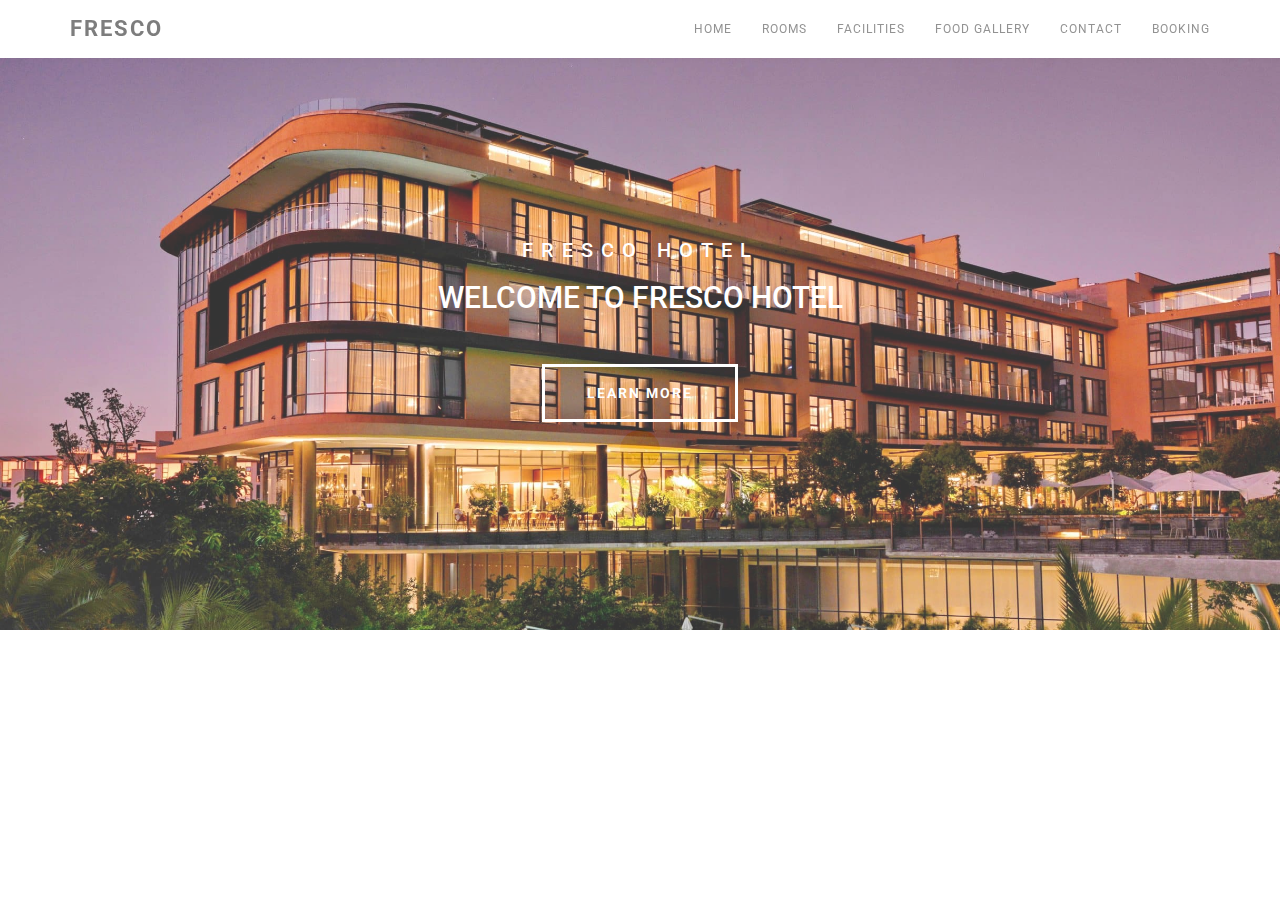
<file: index.html>
<!DOCTYPE html>
<html lang="en">
<head>
	<meta charset="utf-8">
	<title>FRESCO HOME</title>

	<meta http-equiv="X-UA-Compatible" content="IE=Edge">
	<meta name="viewport" content="width=device-width, initial-scale=1">
	<meta name="keywords" content="">
	<meta name="description" content="">
<!--

Template 2076 Zentro

http://www.tooplate.com/view/2076-zentro

-->
	<link rel="stylesheet" href="css/bootstrap.min.css">
	<link rel="stylesheet" href="css/animate.min.css">
	<link rel="stylesheet" href="css/font-awesome.min.css">
	<link rel="stylesheet" href="css/nivo-lightbox.css">
	<link rel="stylesheet" href="css/nivo_themes/default/default.css">
	<link rel="stylesheet" href="css/style.css">
	<link href='https://fonts.googleapis.com/css?family=Roboto:400,500' rel='stylesheet' type='text/css'>
</head>
<body>

<!-- preloader section -->
<section class="preloader">
	<div class="sk-spinner sk-spinner-pulse"></div>
</section>

<!-- navigation section -->
<section class="navbar navbar-default navbar-fixed-top" role="navigation">
	<div class="container">
		<div class="navbar-header">
			<button class="navbar-toggle" data-toggle="collapse" data-target=".navbar-collapse">
				<span class="icon icon-bar"></span>
				<span class="icon icon-bar"></span>
				<span class="icon icon-bar"></span>
			</button>
			<a href="#" class="navbar-brand">FRESCO</a>
		</div>
		<div class="collapse navbar-collapse">
			<ul class="nav navbar-nav navbar-right">
				<li><a href="index.html" class="smoothScroll">HOME</a></li>
				<li><a href="rooms.html" class="smoothScroll">ROOMS</a></li>
				<li><a href="facilities.html" class="smoothScroll">FACILITIES</a></li>
				<li><a href="food gallery.html" class="smoothScroll">FOOD GALLERY</a></li>
		
				<li><a href="contact.html" class="smoothScroll">CONTACT</a></li>
				<li><a href="booking.php" class="smoothScroll">BOOKING</a></li>
			</ul>
		</div>
	</div>
</section>


<!-- home section -->
<section id="home" class="parallax-section">
	<div class="container">
		<div class="row">
			<div class="col-md-12 col-sm-12">
				<h1>FRESCO HOTEL</h1>
				<h2>WELCOME TO FRESCO HOTEL</h2>
				<a href="rooms.html" class="smoothScroll btn btn-default">LEARN MORE</a>
			</div>
		</div>
	</div>		
</section>

<!-- JAVASCRIPT JS FILES -->	
<script src="js/jquery.js"></script>
<script src="js/bootstrap.min.js"></script>
<script src="js/jquery.parallax.js"></script>
<script src="js/smoothscroll.js"></script>
<script src="js/nivo-lightbox.min.js"></script>
<script src="js/wow.min.js"></script>
<script src="js/custom.js"></script>

</body>
</html>
</file>
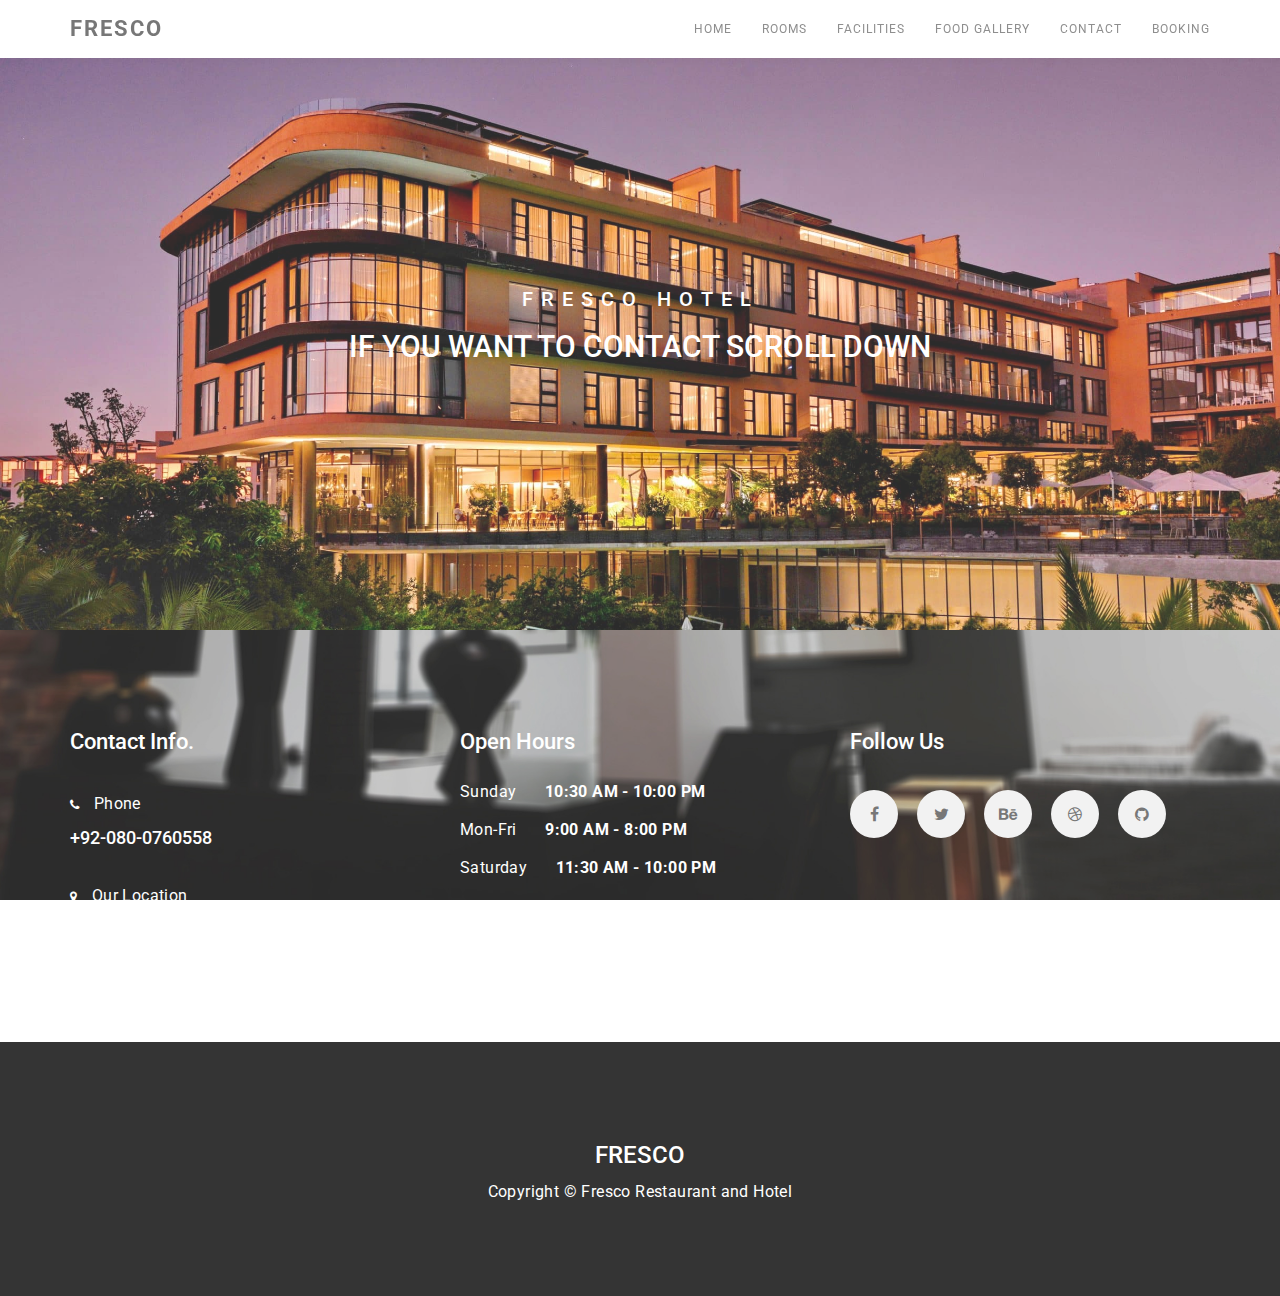
<file: contact.html>
<!DOCTYPE html>
<html lang="en">
<head>
	<meta charset="utf-8">
	<title>CONTACT</title>

	<meta http-equiv="X-UA-Compatible" content="IE=Edge">
	<meta name="viewport" content="width=device-width, initial-scale=1">
	<meta name="keywords" content="">
	<meta name="description" content="">
<!--

Template 2076 Zentro

http://www.tooplate.com/view/2076-zentro

-->
	<link rel="stylesheet" href="css/bootstrap.min.css">
	<link rel="stylesheet" href="css/animate.min.css">
	<link rel="stylesheet" href="css/font-awesome.min.css">
	<link rel="stylesheet" href="css/nivo-lightbox.css">
	<link rel="stylesheet" href="css/nivo_themes/default/default.css">
	<link rel="stylesheet" href="css/style.css">
	<link href='https://fonts.googleapis.com/css?family=Roboto:400,500' rel='stylesheet' type='text/css'>
</head>
<body>

<!-- preloader section -->
<section class="preloader">
	<div class="sk-spinner sk-spinner-pulse"></div>
</section>

<!-- navigation section -->
<section class="navbar navbar-default navbar-fixed-top" role="navigation">
	<div class="container">
		<div class="navbar-header">
			<button class="navbar-toggle" data-toggle="collapse" data-target=".navbar-collapse">
				<span class="icon icon-bar"></span>
				<span class="icon icon-bar"></span>
				<span class="icon icon-bar"></span>
			</button>
			<a href="#" class="navbar-brand">FRESCO</a>
		</div>
		<div class="collapse navbar-collapse">
			<ul class="nav navbar-nav navbar-right">
				<li><a href="index.php" class="smoothScroll">HOME</a></li>
				<li><a href="rooms.html" class="smoothScroll">ROOMS</a></li>
				<li><a href="facilities.html" class="smoothScroll">FACILITIES</a></li>
				<li><a href="food gallery.html" class="smoothScroll">FOOD GALLERY</a></li>
			
				<li><a href="contact.php" class="smoothScroll">CONTACT</a></li>
				<li><a href="booking.php" class="smoothScroll">BOOKING</a></li>
			</ul>
		</div>
	</div>
</section>


<!-- home section -->
<section id="home" class="parallax-section">
	<div class="container">
		<div class="row">
			<div class="col-md-12 col-sm-12">
				<h1>FRESCO HOTEL</h1>
				<h2>IF YOU WANT TO CONTACT SCROLL DOWN</h2>
			</div>
		</div>
	</div>		
</section>

<!-- footer section -->
<footer class="parallax-section">
	<div class="container">
		<div class="row">
			<div class="col-md-4 col-sm-4 wow fadeInUp" data-wow-delay="0.6s">
				<h2 class="heading">Contact Info.</h2>
				<div class="ph">
					<p><i class="fa fa-phone"></i> Phone</p>
					<h4>+92-080-0760558</h4>
				</div>
				<div class="address">
					<p><i class="fa fa-map-marker"></i> Our Location</p>
					<h4>Lahore, Pakistan</h4>
				</div>
			</div>
			<div class="col-md-4 col-sm-4 wow fadeInUp" data-wow-delay="0.6s">
				<h2 class="heading">Open Hours</h2>
					<p>Sunday <span>10:30 AM - 10:00 PM</span></p>
					<p>Mon-Fri <span>9:00 AM - 8:00 PM</span></p>
					<p>Saturday <span>11:30 AM - 10:00 PM</span></p>
			</div>
			<div class="col-md-4 col-sm-4 wow fadeInUp" data-wow-delay="0.6s">
				<h2 class="heading">Follow Us</h2>
				<ul class="social-icon">
					<li><a href="#" class="fa fa-facebook wow bounceIn" data-wow-delay="0.3s"></a></li>
					<li><a href="#" class="fa fa-twitter wow bounceIn" data-wow-delay="0.6s"></a></li>
					<li><a href="#" class="fa fa-behance wow bounceIn" data-wow-delay="0.9s"></a></li>
					<li><a href="#" class="fa fa-dribbble wow bounceIn" data-wow-delay="0.9s"></a></li>
					<li><a href="#" class="fa fa-github wow bounceIn" data-wow-delay="0.9s"></a></li>
				</ul>
			</div>
		</div>
	</div>
</footer>


<!-- copyright section -->
<section id="copyright">
	<div class="container">
		<div class="row">
			<div class="col-md-12 col-sm-12">
				<h3>FRESCO</h3>
				<p>Copyright © Fresco Restaurant and Hotel
                

			</div>
		</div>
	</div>
</section>

<!-- JAVASCRIPT JS FILES -->	
<script src="js/jquery.js"></script>
<script src="js/bootstrap.min.js"></script>
<script src="js/jquery.parallax.js"></script>
<script src="js/smoothscroll.js"></script>
<script src="js/nivo-lightbox.min.js"></script>
<script src="js/wow.min.js"></script>
<script src="js/custom.js"></script>

</body>
</html>
</file>
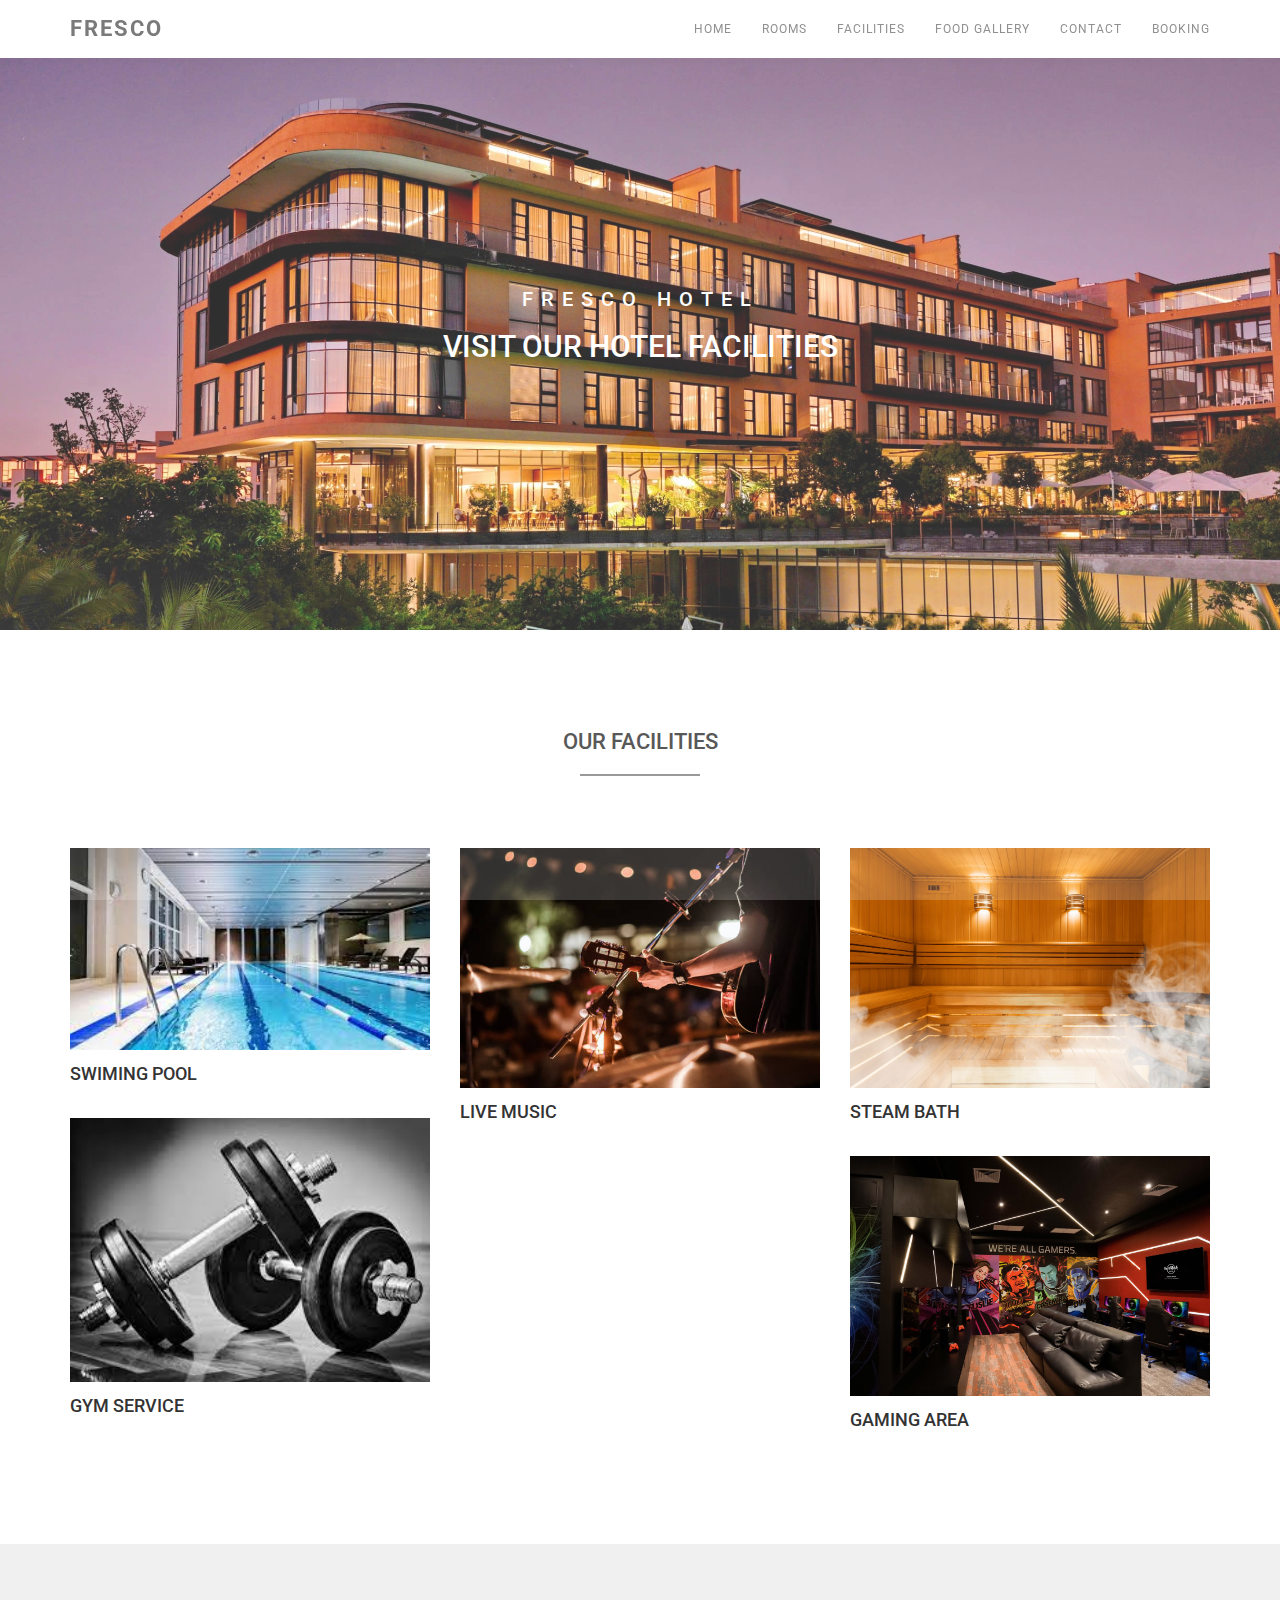
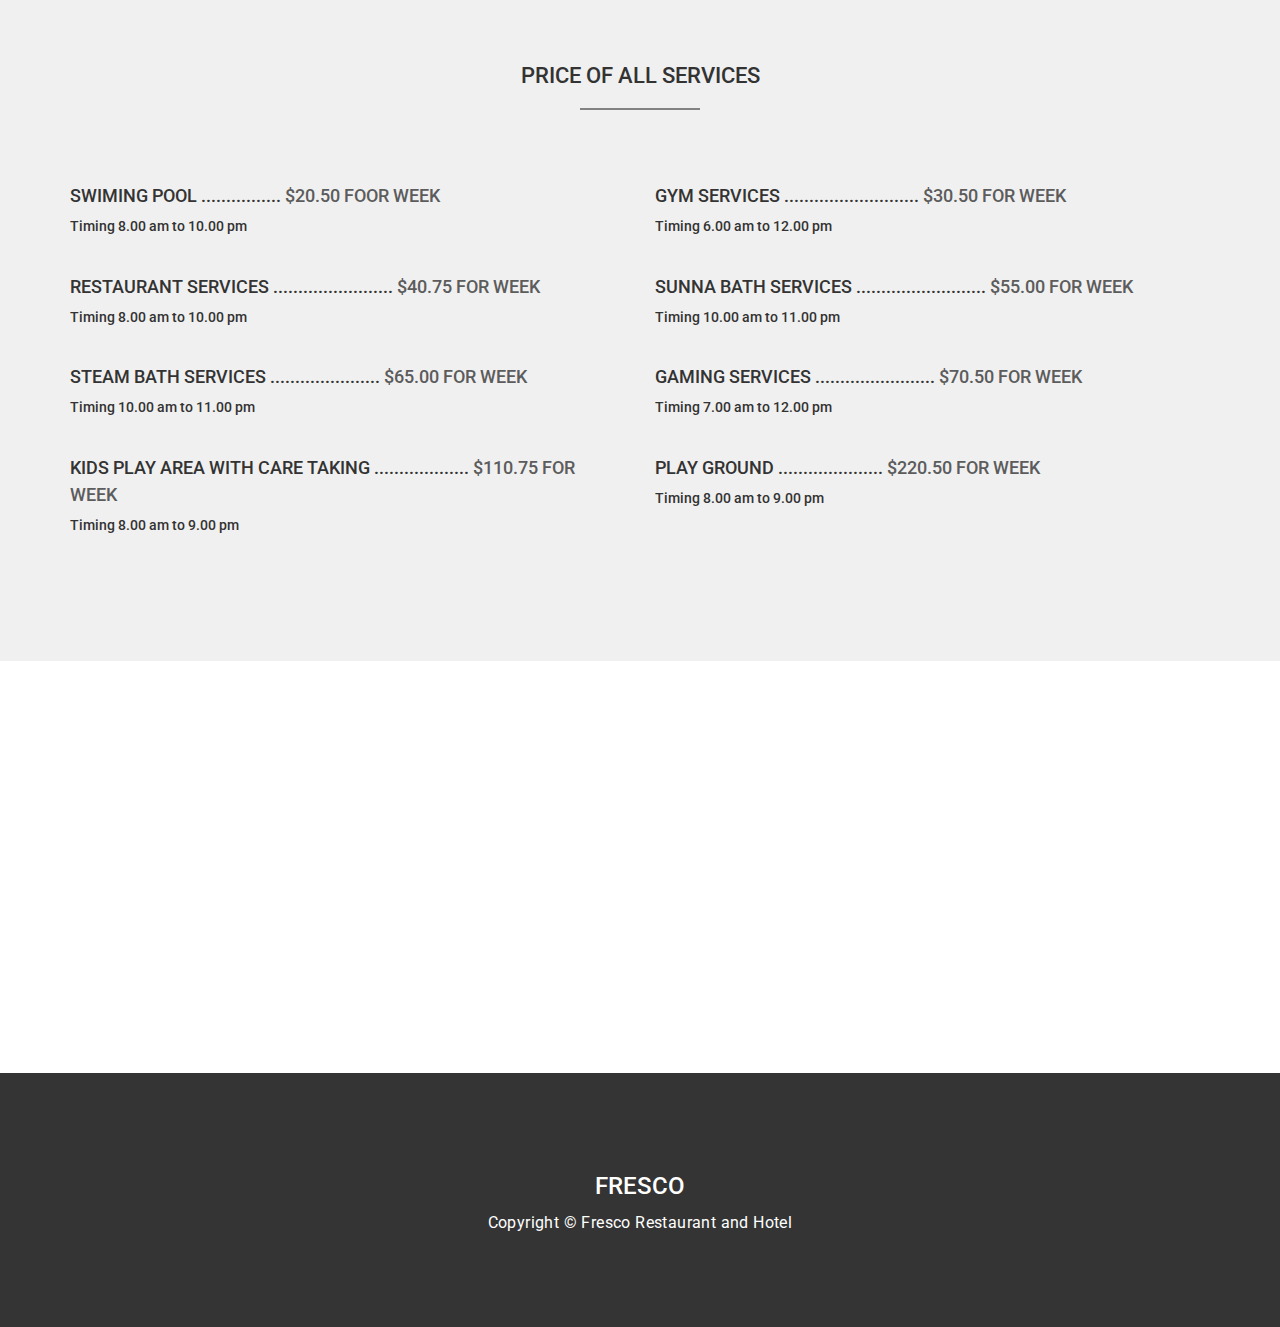
<file: facilities.html>
<!DOCTYPE html>
<html lang="en">
<head>
	<meta charset="utf-8">
	<title>FRESCO FACILITIES</title>

	<meta http-equiv="X-UA-Compatible" content="IE=Edge">
	<meta name="viewport" content="width=device-width, initial-scale=1">
	<meta name="keywords" content="">
	<meta name="description" content="">
<!--

Template 2076 Zentro

http://www.tooplate.com/view/2076-zentro

-->
	<link rel="stylesheet" href="css/bootstrap.min.css">
	<link rel="stylesheet" href="css/animate.min.css">
	<link rel="stylesheet" href="css/font-awesome.min.css">
	<link rel="stylesheet" href="css/nivo-lightbox.css">
	<link rel="stylesheet" href="css/nivo_themes/default/default.css">
	<link rel="stylesheet" href="css/style.css">
	<link href='https://fonts.googleapis.com/css?family=Roboto:400,500' rel='stylesheet' type='text/css'>
</head>
<body>

<!-- preloader section -->
<section class="preloader">
	<div class="sk-spinner sk-spinner-pulse"></div>
</section>

<!-- navigation section -->
<section class="navbar navbar-default navbar-fixed-top" role="navigation">
	<div class="container">
		<div class="navbar-header">
			<button class="navbar-toggle" data-toggle="collapse" data-target=".navbar-collapse">
				<span class="icon icon-bar"></span>
				<span class="icon icon-bar"></span>
				<span class="icon icon-bar"></span>
			</button>
			<a href="#" class="navbar-brand">FRESCO</a>
		</div>
		<div class="collapse navbar-collapse">
			<ul class="nav navbar-nav navbar-right">
				<li><a href="index.html" class="smoothScroll">HOME</a></li>
				<li><a href="rooms.html" class="smoothScroll">ROOMS</a></li>
                <li><a href="facilities.html" class="smoothScroll">FACILITIES</a></li>
				<li><a href="food gallery.html" class="smoothScroll">FOOD GALLERY</a></li>
				
				<li><a href="contact.html" class="smoothScroll">CONTACT</a></li>
				<li><a href="booking.html" class="smoothScroll">BOOKING</a></li>
			</ul>
		</div>
	</div>
</section>


<!-- home section -->
<section id="home" class="parallax-section">
	<div class="container">
		<div class="row">
			<div class="col-md-12 col-sm-12">
				<h1>FRESCO HOTEL</h1>
				<h2>VISIT OUR HOTEL FACILITIES</h2>
			</div>
		</div>
	</div>		
</section>

<!-- gallery section -->
<section id="gallery" class="parallax-section">
	<div class="container">
		<div class="row">
			<div class="col-md-offset-2 col-md-8 col-sm-12 text-center">
				<h1 class="heading">OUR FACILITIES</h1>
				<hr>
			</div>
			<div class="col-md-4 col-sm-4 wow fadeInUp" data-wow-delay="0.3s">
				<a href="images/facilities2.jpg" data-lightbox-gallery="zenda-gallery"><img src="images/facilities2.jpg" alt="gallery img"></a>
				<div>
					<h3>SWIMING POOL</h3>
				</div>
				<a href="images/1.jpg" data-lightbox-gallery="zenda-gallery"><img src="images/1.jpg" alt="gallery img"></a>
				<div>
					<h3>GYM SERVICE</h3>
				</div>
			</div>
			<div class="col-md-4 col-sm-4 wow fadeInUp" data-wow-delay="0.6s">
				<a href="images/2.jpg" data-lightbox-gallery="zenda-gallery"><img src="images/2.jpg" alt="gallery img"></a>
				<div>
					<h3>LIVE MUSIC</h3>
				</div>
			</div>
			<div class="col-md-4 col-sm-4 wow fadeInUp" data-wow-delay="0.9s">
				<a href="images/3.jpg" data-lightbox-gallery="zenda-gallery"><img src="images/3.jpg" alt="gallery img"></a>
				<div>
					<h3>STEAM BATH</h3>
				</div>
				<a href="images/4.jpg" data-lightbox-gallery="zenda-gallery"><img src="images/4.jpg" alt="gallery img"></a>
				<div>
					<h3>GAMING AREA</h3>
				</div>
			</div>
		</div>
	</div>
</section>


<!-- menu section -->
<section id="menu" class="parallax-section">
	<div class="container">
		<div class="row">
			<div class="col-md-offset-2 col-md-8 col-sm-12 text-center">
				<h1 class="heading">PRICE OF ALL SERVICES</h1>
				<hr>
			</div>
			<div class="col-md-6 col-sm-6">
				<h4>SWIMING POOL ................ <span>$20.50 FOOR WEEK</span></h4>
				<h5>Timing 8.00 am to 10.00 pm</h5>
			</div>
			<div class="col-md-6 col-sm-6">
				<h4>GYM SERVICES ........................... <span>$30.50 FOR WEEK</span></h4>
				<h5>Timing 6.00 am to 12.00 pm</h5>
			</div>
			<div class="col-md-6 col-sm-6">
				<h4>RESTAURANT SERVICES ........................ <span>$40.75 FOR WEEK</span></h4>
				<h5>Timing 8.00 am to 10.00 pm</h5>
			</div>
			<div class="col-md-6 col-sm-6">
				<h4>SUNNA BATH SERVICES .......................... <span>$55.00 FOR WEEK</span></h4>
				<h5>Timing 10.00 am to 11.00 pm</h5>
			</div>
			<div class="col-md-6 col-sm-6">
				<h4>STEAM BATH SERVICES ...................... <span>$65.00 FOR WEEK</span></h4>
				<h5>Timing 10.00 am to 11.00 pm</h5>
			</div>
			<div class="col-md-6 col-sm-6">
				<h4>GAMING SERVICES ........................ <span>$70.50 FOR WEEK</span></h4>
				<h5>Timing 7.00 am to 12.00 pm</h5>
			</div>
			<div class="col-md-6 col-sm-6">
				<h4>KIDS PLAY AREA WITH CARE TAKING ................... <span>$110.75 FOR WEEK</span></h4>
				<h5>Timing 8.00 am to 9.00 pm</h5>
			</div>
			<div class="col-md-6 col-sm-6">
				<h4>PLAY GROUND ..................... <span>$220.50 FOR WEEK</span></h4>
				<h5>Timing 8.00 am to 9.00 pm</h5>
			</div>
		</div>
	</div>
</section>

<!-- footer section -->
<footer class="parallax-section">
	<div class="container">
		<div class="row">
			<div class="col-md-4 col-sm-4 wow fadeInUp" data-wow-delay="0.6s">
				<h2 class="heading">Contact Info.</h2>
				<div class="ph">
					<p><i class="fa fa-phone"></i> Phone</p>
					<h4>+92-080-0760558</h4>
				</div>
				<div class="address">
					<p><i class="fa fa-map-marker"></i> Our Location</p>
					<h4>Lahore, Pakistan</h4>
				</div>
			</div>
			<div class="col-md-4 col-sm-4 wow fadeInUp" data-wow-delay="0.6s">
				<h2 class="heading">Open Hours</h2>
					<p>Sunday <span>10:30 AM - 10:00 PM</span></p>
					<p>Mon-Fri <span>9:00 AM - 8:00 PM</span></p>
					<p>Saturday <span>11:30 AM - 10:00 PM</span></p>
			</div>
			<div class="col-md-4 col-sm-4 wow fadeInUp" data-wow-delay="0.6s">
				<h2 class="heading">Follow Us</h2>
				<ul class="social-icon">
					<li><a href="#" class="fa fa-facebook wow bounceIn" data-wow-delay="0.3s"></a></li>
					<li><a href="#" class="fa fa-twitter wow bounceIn" data-wow-delay="0.6s"></a></li>
					<li><a href="#" class="fa fa-behance wow bounceIn" data-wow-delay="0.9s"></a></li>
					<li><a href="#" class="fa fa-dribbble wow bounceIn" data-wow-delay="0.9s"></a></li>
					<li><a href="#" class="fa fa-github wow bounceIn" data-wow-delay="0.9s"></a></li>
				</ul>
			</div>
		</div>
	</div>
</footer>


<!-- copyright section -->
<section id="copyright">
	<div class="container">
		<div class="row">
			<div class="col-md-12 col-sm-12">
				<h3>FRESCO</h3>
				<p>Copyright © Fresco Restaurant and Hotel
                

			</div>
		</div>
	</div>
</section>

<!-- JAVASCRIPT JS FILES -->	
<script src="js/jquery.js"></script>
<script src="js/bootstrap.min.js"></script>
<script src="js/jquery.parallax.js"></script>
<script src="js/smoothscroll.js"></script>
<script src="js/nivo-lightbox.min.js"></script>
<script src="js/wow.min.js"></script>
<script src="js/custom.js"></script>

</body>
</html>
</file>
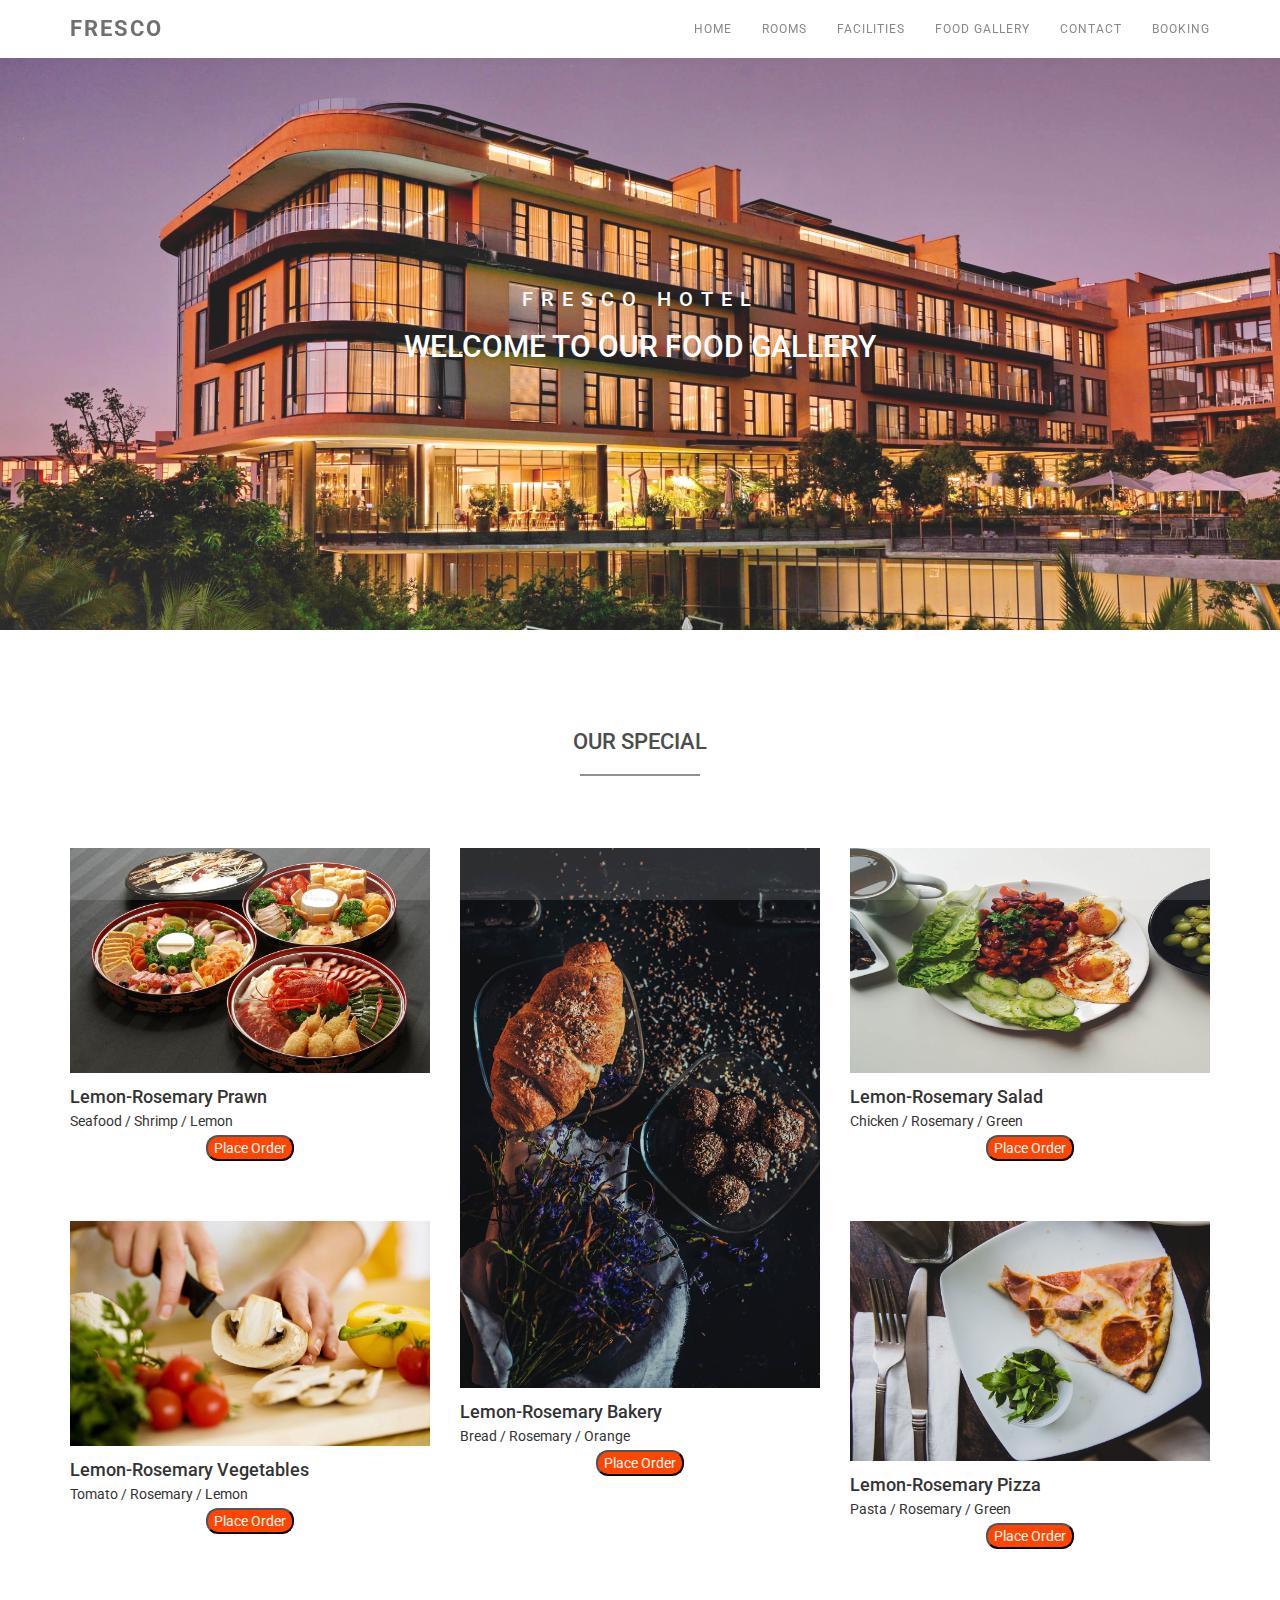
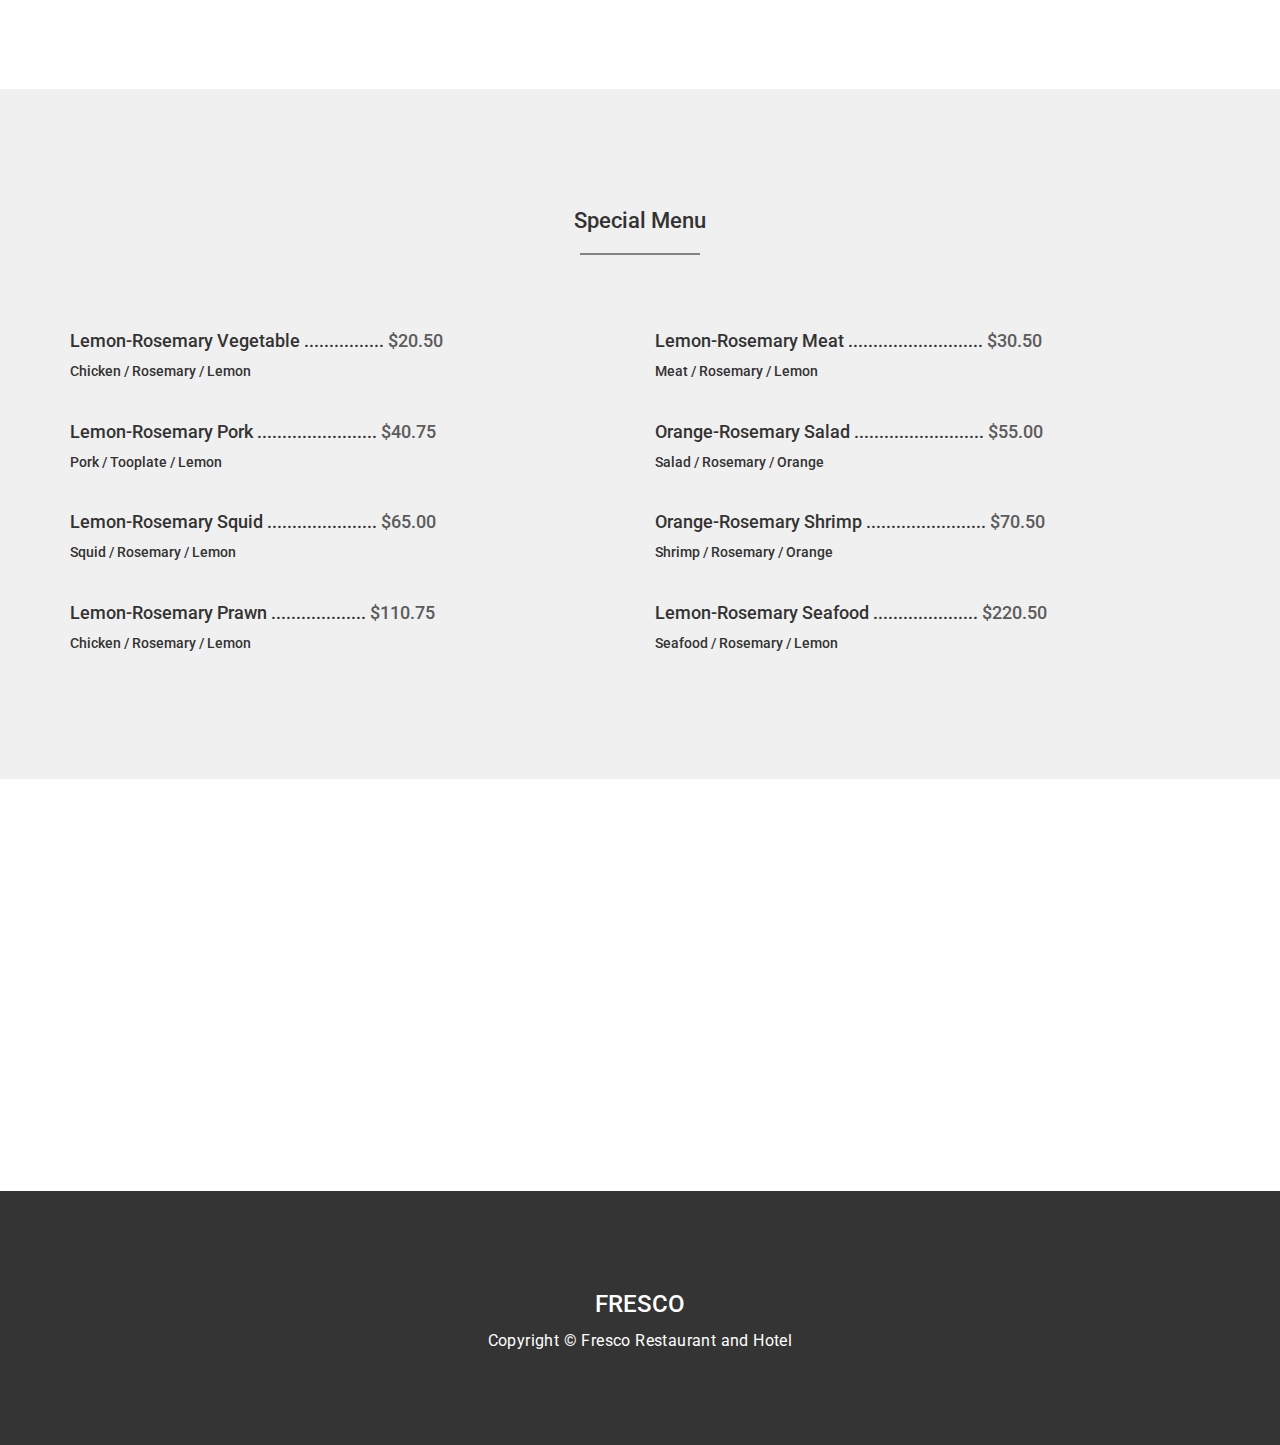
<file: food gallery.html>
<!DOCTYPE html>
<html lang="en">
<head>
	<meta charset="utf-8">
	<title>FOOD GALLERY</title>

	<meta http-equiv="X-UA-Compatible" content="IE=Edge">
	<meta name="viewport" content="width=device-width, initial-scale=1">
	<meta name="keywords" content="">
	<meta name="description" content="">
<!--

Template 2076 Zentro

http://www.tooplate.com/view/2076-zentro

-->
	<link rel="stylesheet" href="css/bootstrap.min.css">
	<link rel="stylesheet" href="css/animate.min.css">
	<link rel="stylesheet" href="css/font-awesome.min.css">
	<link rel="stylesheet" href="css/nivo-lightbox.css">
	<link rel="stylesheet" href="css/nivo_themes/default/default.css">
	<link rel="stylesheet" href="css/style.css">
	<link href='https://fonts.googleapis.com/css?family=Roboto:400,500' rel='stylesheet' type='text/css'>
</head>
<body>

<!-- preloader section -->
<section class="preloader">
	<div class="sk-spinner sk-spinner-pulse"></div>
</section>

<!-- navigation section -->
<section class="navbar navbar-default navbar-fixed-top" role="navigation">
	<div class="container">
		<div class="navbar-header">
			<button class="navbar-toggle" data-toggle="collapse" data-target=".navbar-collapse">
				<span class="icon icon-bar"></span>
				<span class="icon icon-bar"></span>
				<span class="icon icon-bar"></span>
			</button>
			<a href="#" class="navbar-brand">FRESCO</a>
		</div>
		<div class="collapse navbar-collapse">
			<ul class="nav navbar-nav navbar-right">
				<li><a href="index.html" class="smoothScroll">HOME</a></li>
				<li><a href="rooms.html" class="smoothScroll">ROOMS</a></li>
				<li><a href="facilities.html" class="smoothScroll">FACILITIES</a></li>
				<li><a href="food gallery.html" class="smoothScroll">FOOD GALLERY</a></li>
		
				<li><a href="contact.html" class="smoothScroll">CONTACT</a></li>
				<li><a href="booking.html" class="smoothScroll">BOOKING</a></li>
			</ul>
		</div>
	</div>
</section>


<!-- home section -->
<section id="home" class="parallax-section">
	<div class="container">
		<div class="row">
			<div class="col-md-12 col-sm-12">
				<h1>FRESCO HOTEL</h1>
				<h2>WELCOME TO OUR FOOD GALLERY</h2>
			</div>
		</div>
	</div>		
</section>

<!-- gallery section -->
<section id="gallery" class="parallax-section">
	<div class="container">
		<div class="row">
			<div class="col-md-offset-2 col-md-8 col-sm-12 text-center">
				<h1 class="heading">OUR SPECIAL</h1>
				<hr>
			</div>
			<div class="col-md-4 col-sm-4 wow fadeInUp" data-wow-delay="0.3s">
				<a href="images/gallery-img1.jpg" data-lightbox-gallery="zenda-gallery"><img src="images/gallery-img1.jpg" alt="gallery img"></a>
				<div>
					<h3>Lemon-Rosemary Prawn</h3>
					<span>Seafood / Shrimp / Lemon</span>
					<br><br><br><br><button style="background-color: orangered; color: white ;border-radius: 12px ;align-self: center;margin: 0;position: absolute;top: 50%;left: 50%;-ms-transform: translate(-50%, -50%);transform: translate(-50%, -50%);"  onclick="myfunction()">Place Order</button>
					<script>
						function myfunction()
						{
							alert("Order confirmed");
						}
					</script>
				</div>
				<a href="images/gallery-img2.jpg" data-lightbox-gallery="zenda-gallery"><img src="images/gallery-img2.jpg" alt="gallery img"></a>
				<div>
					<h3>Lemon-Rosemary Vegetables</h3>
					<span>Tomato / Rosemary / Lemon</span>
					<br><br><br><br><button style="background-color: orangered; color: white ;border-radius: 12px ;align-self: center;margin: 0;position: absolute;top: 50%;left: 50%;-ms-transform: translate(-50%, -50%);transform: translate(-50%, -50%);"  onclick="myfunction()">Place Order</button>
				</div>
			</div>
			<div class="col-md-4 col-sm-4 wow fadeInUp" data-wow-delay="0.6s">
				<a href="images/gallery-img3.jpg" data-lightbox-gallery="zenda-gallery"><img src="images/gallery-img3.jpg" alt="gallery img"></a>
				<div>
					<h3>Lemon-Rosemary Bakery</h3>
					<span>Bread / Rosemary / Orange</span>
					<br><br><br><br><button style="background-color: orangered; color: white ;border-radius: 12px ;align-self: center;margin: 0;position: absolute;top: 50%;left: 50%;-ms-transform: translate(-50%, -50%);transform: translate(-50%, -50%);"  onclick="myfunction()">Place Order</button>
				</div>
			</div>
			<div class="col-md-4 col-sm-4 wow fadeInUp" data-wow-delay="0.9s">
				<a href="images/gallery-img4.jpg" data-lightbox-gallery="zenda-gallery"><img src="images/gallery-img4.jpg" alt="gallery img"></a>
				<div>
					<h3>Lemon-Rosemary Salad</h3>
					<span>Chicken / Rosemary / Green</span>
					<br><br><br><br><button style="background-color: orangered; color: white ;border-radius: 12px ;align-self: center;margin: 0;position: absolute;top: 50%;left: 50%;-ms-transform: translate(-50%, -50%);transform: translate(-50%, -50%);"  onclick="myfunction()">Place Order</button>
				</div>
				<a href="images/gallery-img5.jpg" data-lightbox-gallery="zenda-gallery"><img src="images/gallery-img5.jpg" alt="gallery img"></a>
				<div>
					<h3>Lemon-Rosemary Pizza</h3>
					<span>Pasta / Rosemary / Green</span>
					<br><br><br><br><button style="background-color: orangered; color: white ;border-radius: 12px ;align-self: center;margin: 0;position: absolute;top: 50%;left: 50%;-ms-transform: translate(-50%, -50%);transform: translate(-50%, -50%);"  onclick="myfunction()">Place Order</button>
				</div>
			</div>
		</div>
	</div>
</section>


<!-- menu section -->
<section id="menu" class="parallax-section">
	<div class="container">
		<div class="row">
			<div class="col-md-offset-2 col-md-8 col-sm-12 text-center">
				<h1 class="heading">Special Menu</h1>
				<hr>
			</div>
			<div class="col-md-6 col-sm-6">
				<h4>Lemon-Rosemary Vegetable ................ <span>$20.50</span></h4>
				<h5>Chicken / Rosemary / Lemon</h5>
			</div>
			<div class="col-md-6 col-sm-6">
				<h4>Lemon-Rosemary Meat ........................... <span>$30.50</span></h4>
				<h5>Meat / Rosemary / Lemon</h5>
			</div>
			<div class="col-md-6 col-sm-6">
				<h4>Lemon-Rosemary Pork ........................ <span>$40.75</span></h4>
				<h5>Pork / Tooplate / Lemon</h5>
			</div>
			<div class="col-md-6 col-sm-6">
				<h4>Orange-Rosemary Salad .......................... <span>$55.00</span></h4>
				<h5>Salad / Rosemary / Orange</h5>
			</div>
			<div class="col-md-6 col-sm-6">
				<h4>Lemon-Rosemary Squid ...................... <span>$65.00</span></h4>
				<h5>Squid / Rosemary / Lemon</h5>
			</div>
			<div class="col-md-6 col-sm-6">
				<h4>Orange-Rosemary Shrimp ........................ <span>$70.50</span></h4>
				<h5>Shrimp / Rosemary / Orange</h5>
			</div>
			<div class="col-md-6 col-sm-6">
				<h4>Lemon-Rosemary Prawn ................... <span>$110.75</span></h4>
				<h5>Chicken / Rosemary / Lemon</h5>
			</div>
			<div class="col-md-6 col-sm-6">
				<h4>Lemon-Rosemary Seafood ..................... <span>$220.50</span></h4>
				<h5>Seafood / Rosemary / Lemon</h5>
			</div>
		</div>
	</div>
</section>

<!-- footer section -->
<footer class="parallax-section">
	<div class="container">
		<div class="row">
			<div class="col-md-4 col-sm-4 wow fadeInUp" data-wow-delay="0.6s">
				<h2 class="heading">Contact Info.</h2>
				<div class="ph">
					<p><i class="fa fa-phone"></i> Phone</p>
					<h4>+92-080-0760558</h4>
				</div>
				<div class="address">
					<p><i class="fa fa-map-marker"></i> Our Location</p>
					<h4>Lahore, Pakistan</h4>
				</div>
			</div>
			<div class="col-md-4 col-sm-4 wow fadeInUp" data-wow-delay="0.6s">
				<h2 class="heading">Open Hours</h2>
					<p>Sunday <span>10:30 AM - 10:00 PM</span></p>
					<p>Mon-Fri <span>9:00 AM - 8:00 PM</span></p>
					<p>Saturday <span>11:30 AM - 10:00 PM</span></p>
			</div>
			<div class="col-md-4 col-sm-4 wow fadeInUp" data-wow-delay="0.6s">
				<h2 class="heading">Follow Us</h2>
				<ul class="social-icon">
					<li><a href="#" class="fa fa-facebook wow bounceIn" data-wow-delay="0.3s"></a></li>
					<li><a href="#" class="fa fa-twitter wow bounceIn" data-wow-delay="0.6s"></a></li>
					<li><a href="#" class="fa fa-behance wow bounceIn" data-wow-delay="0.9s"></a></li>
					<li><a href="#" class="fa fa-dribbble wow bounceIn" data-wow-delay="0.9s"></a></li>
					<li><a href="#" class="fa fa-github wow bounceIn" data-wow-delay="0.9s"></a></li>
				</ul>
			</div>
		</div>
	</div>
</footer>


<!-- copyright section -->
<section id="copyright">
	<div class="container">
		<div class="row">
			<div class="col-md-12 col-sm-12">
				<h3>FRESCO</h3>
				<p>Copyright © Fresco Restaurant and Hotel
                

			</div>
		</div>
	</div>
</section>

<!-- JAVASCRIPT JS FILES -->	
<script src="js/jquery.js"></script>
<script src="js/bootstrap.min.js"></script>
<script src="js/jquery.parallax.js"></script>
<script src="js/smoothscroll.js"></script>
<script src="js/nivo-lightbox.min.js"></script>
<script src="js/wow.min.js"></script>
<script src="js/custom.js"></script>

</body>
</html>

<!-- JAVASCRIPT JS FILES -->	
<script src="js/jquery.js"></script>
<script src="js/bootstrap.min.js"></script>
<script src="js/jquery.parallax.js"></script>
<script src="js/smoothscroll.js"></script>
<script src="js/nivo-lightbox.min.js"></script>
<script src="js/wow.min.js"></script>
<script src="js/custom.js"></script>

</body>
</html>
</file>
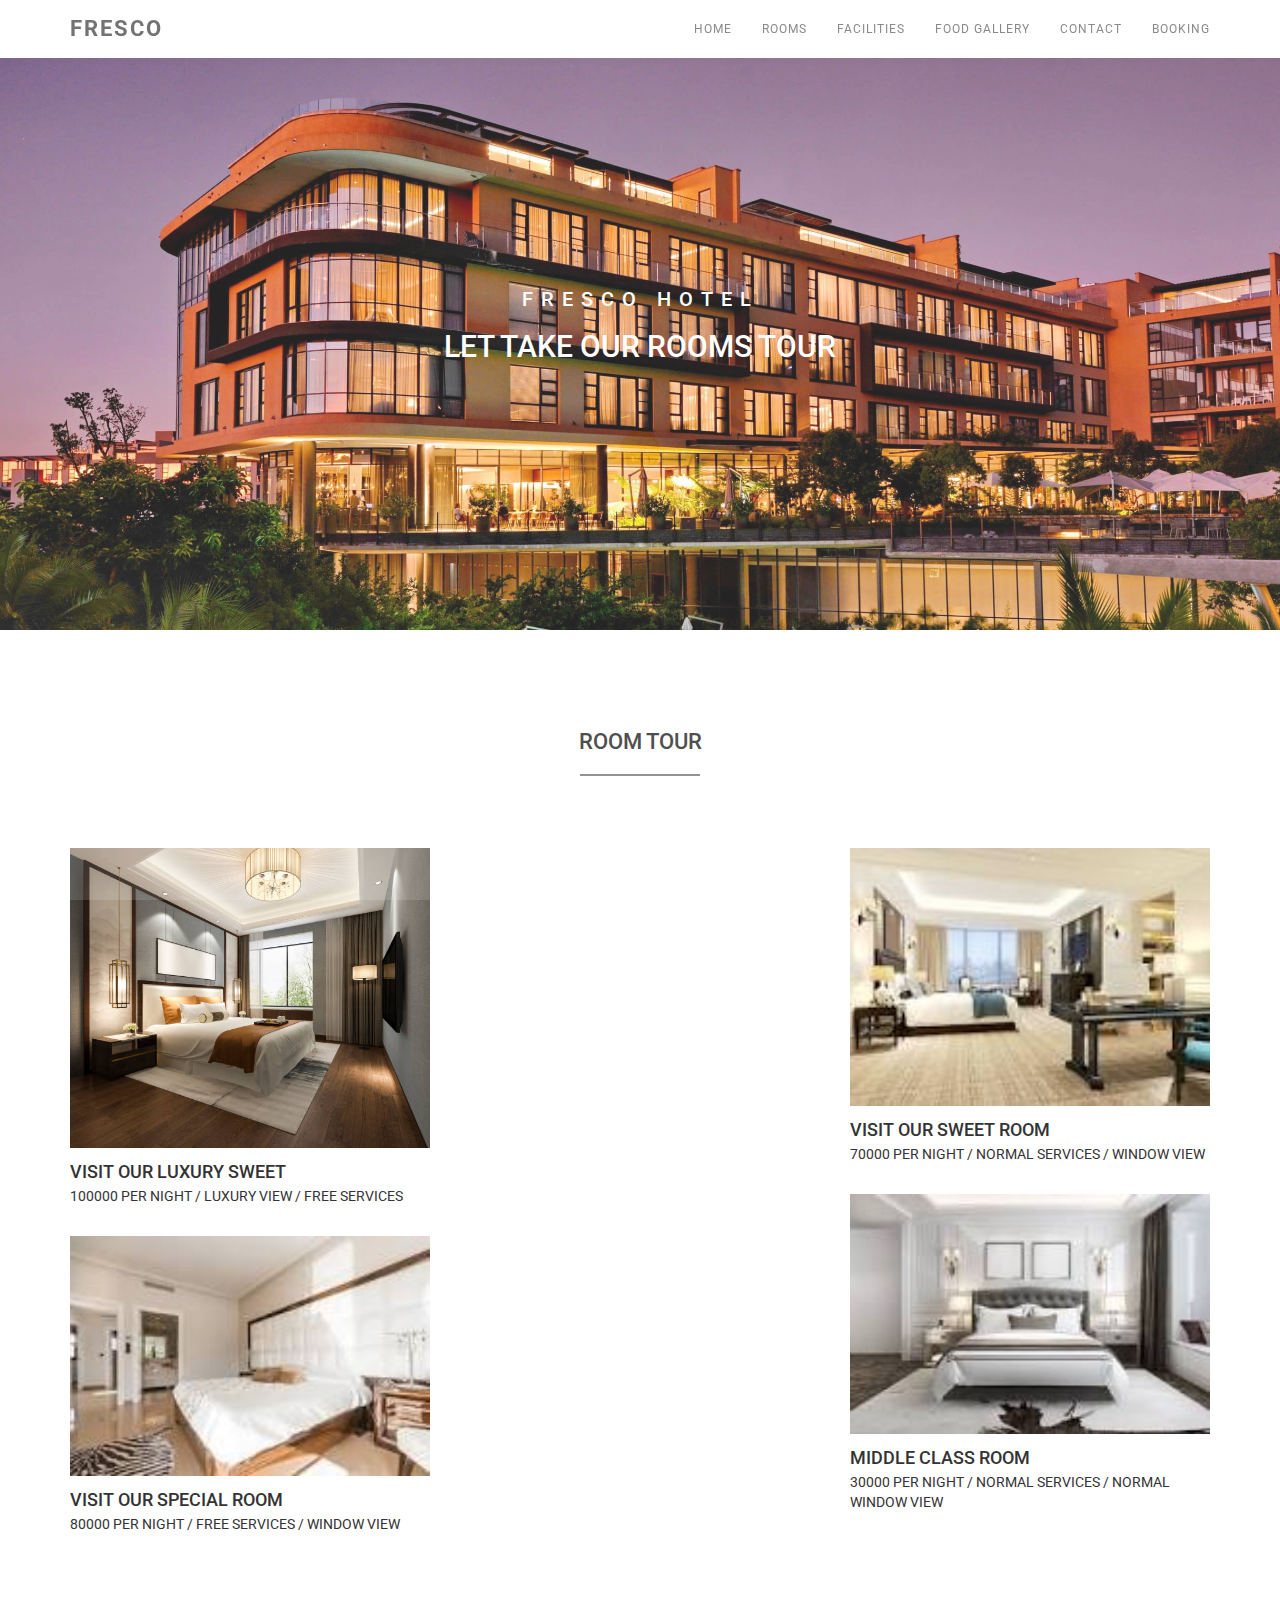
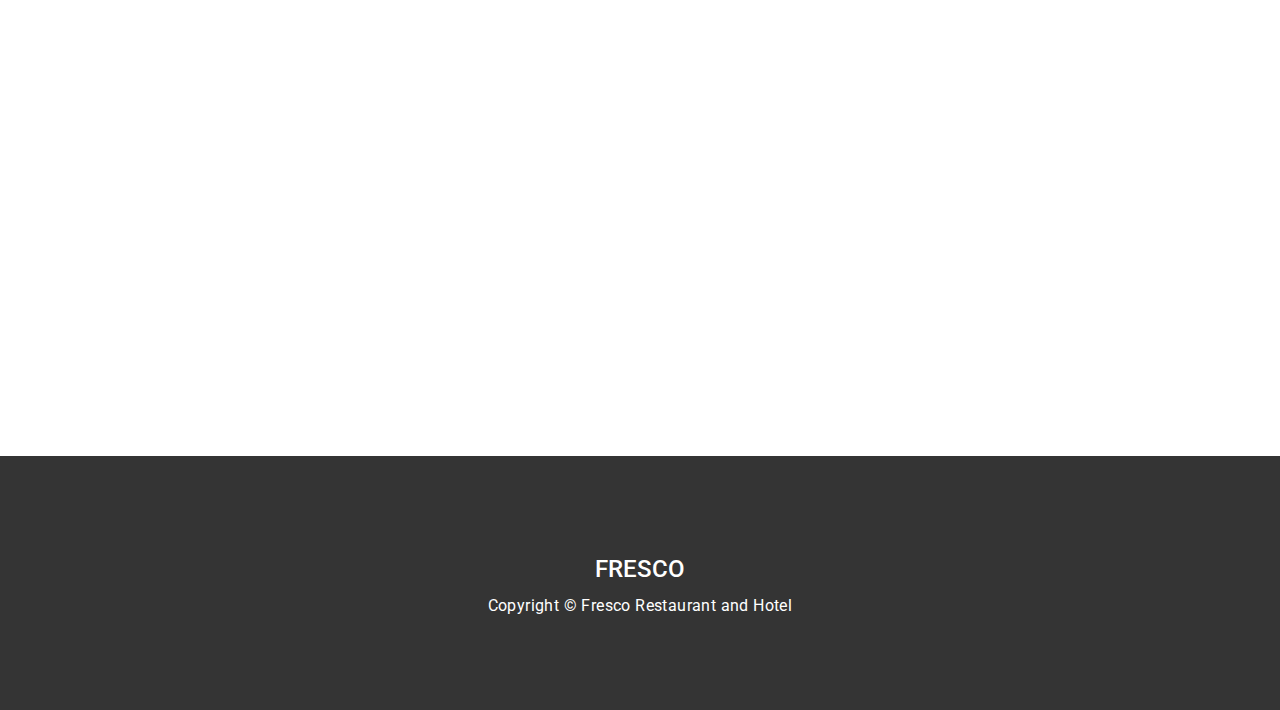
<file: rooms.html>
<!DOCTYPE html>
<html lang="en">
<head>
	<meta charset="utf-8">
	<title>ROOMS</title>

	<meta http-equiv="X-UA-Compatible" content="IE=Edge">
	<meta name="viewport" content="width=device-width, initial-scale=1">
	<meta name="keywords" content="">
	<meta name="description" content="">
<!--

Template 2076 Zentro

http://www.tooplate.com/view/2076-zentro

-->
	<link rel="stylesheet" href="css/bootstrap.min.css">
	<link rel="stylesheet" href="css/animate.min.css">
	<link rel="stylesheet" href="css/font-awesome.min.css">
	<link rel="stylesheet" href="css/nivo-lightbox.css">
	<link rel="stylesheet" href="css/nivo_themes/default/default.css">
	<link rel="stylesheet" href="css/style.css">
	<link href='https://fonts.googleapis.com/css?family=Roboto:400,500' rel='stylesheet' type='text/css'>
</head>
<body>

<!-- preloader section -->
<section class="preloader">
	<div class="sk-spinner sk-spinner-pulse"></div>
</section>

<!-- navigation section -->
<section class="navbar navbar-default navbar-fixed-top" role="navigation">
	<div class="container">
		<div class="navbar-header">
			<button class="navbar-toggle" data-toggle="collapse" data-target=".navbar-collapse">
				<span class="icon icon-bar"></span>
				<span class="icon icon-bar"></span>
				<span class="icon icon-bar"></span>
			</button>
			<a href="#" class="navbar-brand">FRESCO</a>
		</div>
		<div class="collapse navbar-collapse">
			<ul class="nav navbar-nav navbar-right">
				<li><a href="index.html" class="smoothScroll">HOME</a></li>
				<li><a href="rooms.html" class="smoothScroll">ROOMS</a></li>
				<li><a href="facilities.html" class="smoothScroll">FACILITIES</a></li>
				<li><a href="food gallery.html" class="smoothScroll">FOOD GALLERY</a></li>
			
				<li><a href="contact.html" class="smoothScroll">CONTACT</a></li>
				<li><a href="booking.html" class="smoothScroll">BOOKING</a></li>
			</ul>
		</div>
	</div>
</section>


<!-- home section -->
<section id="home" class="parallax-section">
	<div class="container">
		<div class="row">
			<div class="col-md-12 col-sm-12">
				<h1>FRESCO HOTEL</h1>
				<h2>LET TAKE OUR ROOMS TOUR</h2>
			</div>
		</div>
	</div>		
</section>

<!-- Room section -->
<section id="gallery" class="parallax-section">
	<div class="container">
		<div class="row">
			<div class="col-md-offset-2 col-md-8 col-sm-12 text-center">
				<h1 class="heading">ROOM TOUR</h1>
				<hr>
			</div>
			<div class="col-md-4 col-sm-4 wow fadeInUp" data-wow-delay="0.3s">
				<a href="images/gallery-img11.jpg" data-lightbox-gallery="zenda-gallery"><img src="images/gallery-img11.jpg" alt="gallery img"></a>
				<div>
					<h3>VISIT OUR LUXURY SWEET</h3>
					<span>100000 PER NIGHT / LUXURY VIEW / FREE SERVICES</span>
				</div>
				<a href="images/gallery-img222.jpg" data-lightbox-gallery="zenda-gallery"><img src="images/gallery-img222.jpg" alt="gallery img"></a>
				<div>
					<h3>VISIT OUR SPECIAL ROOM</h3>
					<span>80000 PER NIGHT / FREE SERVICES / WINDOW VIEW</span>
				</div>
			</div>
			<div class="col-md-4 col-sm-4 wow fadeInUp" data-wow-delay="0.6s">
				
				<div>
					
				</div>
			</div>
			<div class="col-md-4 col-sm-4 wow fadeInUp" data-wow-delay="0.9s">
				<a href="images/gallery-img22.jpg" data-lightbox-gallery="zenda-gallery"><img src="images/gallery-img22.jpg" alt="gallery img"></a>
				<div>
					<h3>VISIT OUR SWEET ROOM</h3>
					<span>70000 PER NIGHT / NORMAL SERVICES / WINDOW VIEW</span>
				</div>
				<a href="images/gallery-img42.jpg" data-lightbox-gallery="zenda-gallery"><img src="images/gallery-img42.jpg" alt="gallery img"></a>
				<div>
					<h3>MIDDLE CLASS ROOM</h3>
					<span>30000 PER NIGHT / NORMAL SERVICES / NORMAL WINDOW VIEW</span>
				</div>
			</div>
		</div>
	</div>
</section>

<!-- footer section -->
<footer class="parallax-section">
	<div class="container">
		<div class="row">
			<div class="col-md-4 col-sm-4 wow fadeInUp" data-wow-delay="0.6s">
				<h2 class="heading">Contact Info.</h2>
				<div class="ph">
					<p><i class="fa fa-phone"></i> Phone</p>
					<h4>+92-080-0760558</h4>
				</div>
				<div class="address">
					<p><i class="fa fa-map-marker"></i> Our Location</p>
					<h4>Lahore, Pakistan</h4>
				</div>
			</div>
			<div class="col-md-4 col-sm-4 wow fadeInUp" data-wow-delay="0.6s">
				<h2 class="heading">Open Hours</h2>
					<p>Sunday <span>10:30 AM - 10:00 PM</span></p>
					<p>Mon-Fri <span>9:00 AM - 8:00 PM</span></p>
					<p>Saturday <span>11:30 AM - 10:00 PM</span></p>
			</div>
			<div class="col-md-4 col-sm-4 wow fadeInUp" data-wow-delay="0.6s">
				<h2 class="heading">Follow Us</h2>
				<ul class="social-icon">
					<li><a href="#" class="fa fa-facebook wow bounceIn" data-wow-delay="0.3s"></a></li>
					<li><a href="#" class="fa fa-twitter wow bounceIn" data-wow-delay="0.6s"></a></li>
					<li><a href="#" class="fa fa-behance wow bounceIn" data-wow-delay="0.9s"></a></li>
					<li><a href="#" class="fa fa-dribbble wow bounceIn" data-wow-delay="0.9s"></a></li>
					<li><a href="#" class="fa fa-github wow bounceIn" data-wow-delay="0.9s"></a></li>
				</ul>
			</div>
		</div>
	</div>
</footer>

<!-- copyright section -->
<section id="copyright">
	<div class="container">
		<div class="row">
			<div class="col-md-12 col-sm-12">
				<h3>FRESCO</h3>
				<p>Copyright © Fresco Restaurant and Hotel
                

			</div>
		</div>
	</div>
</section>

<!-- JAVASCRIPT JS FILES -->	
<script src="js/jquery.js"></script>
<script src="js/bootstrap.min.js"></script>
<script src="js/jquery.parallax.js"></script>
<script src="js/smoothscroll.js"></script>
<script src="js/nivo-lightbox.min.js"></script>
<script src="js/wow.min.js"></script>
<script src="js/custom.js"></script>

</body>
</html>
</file>
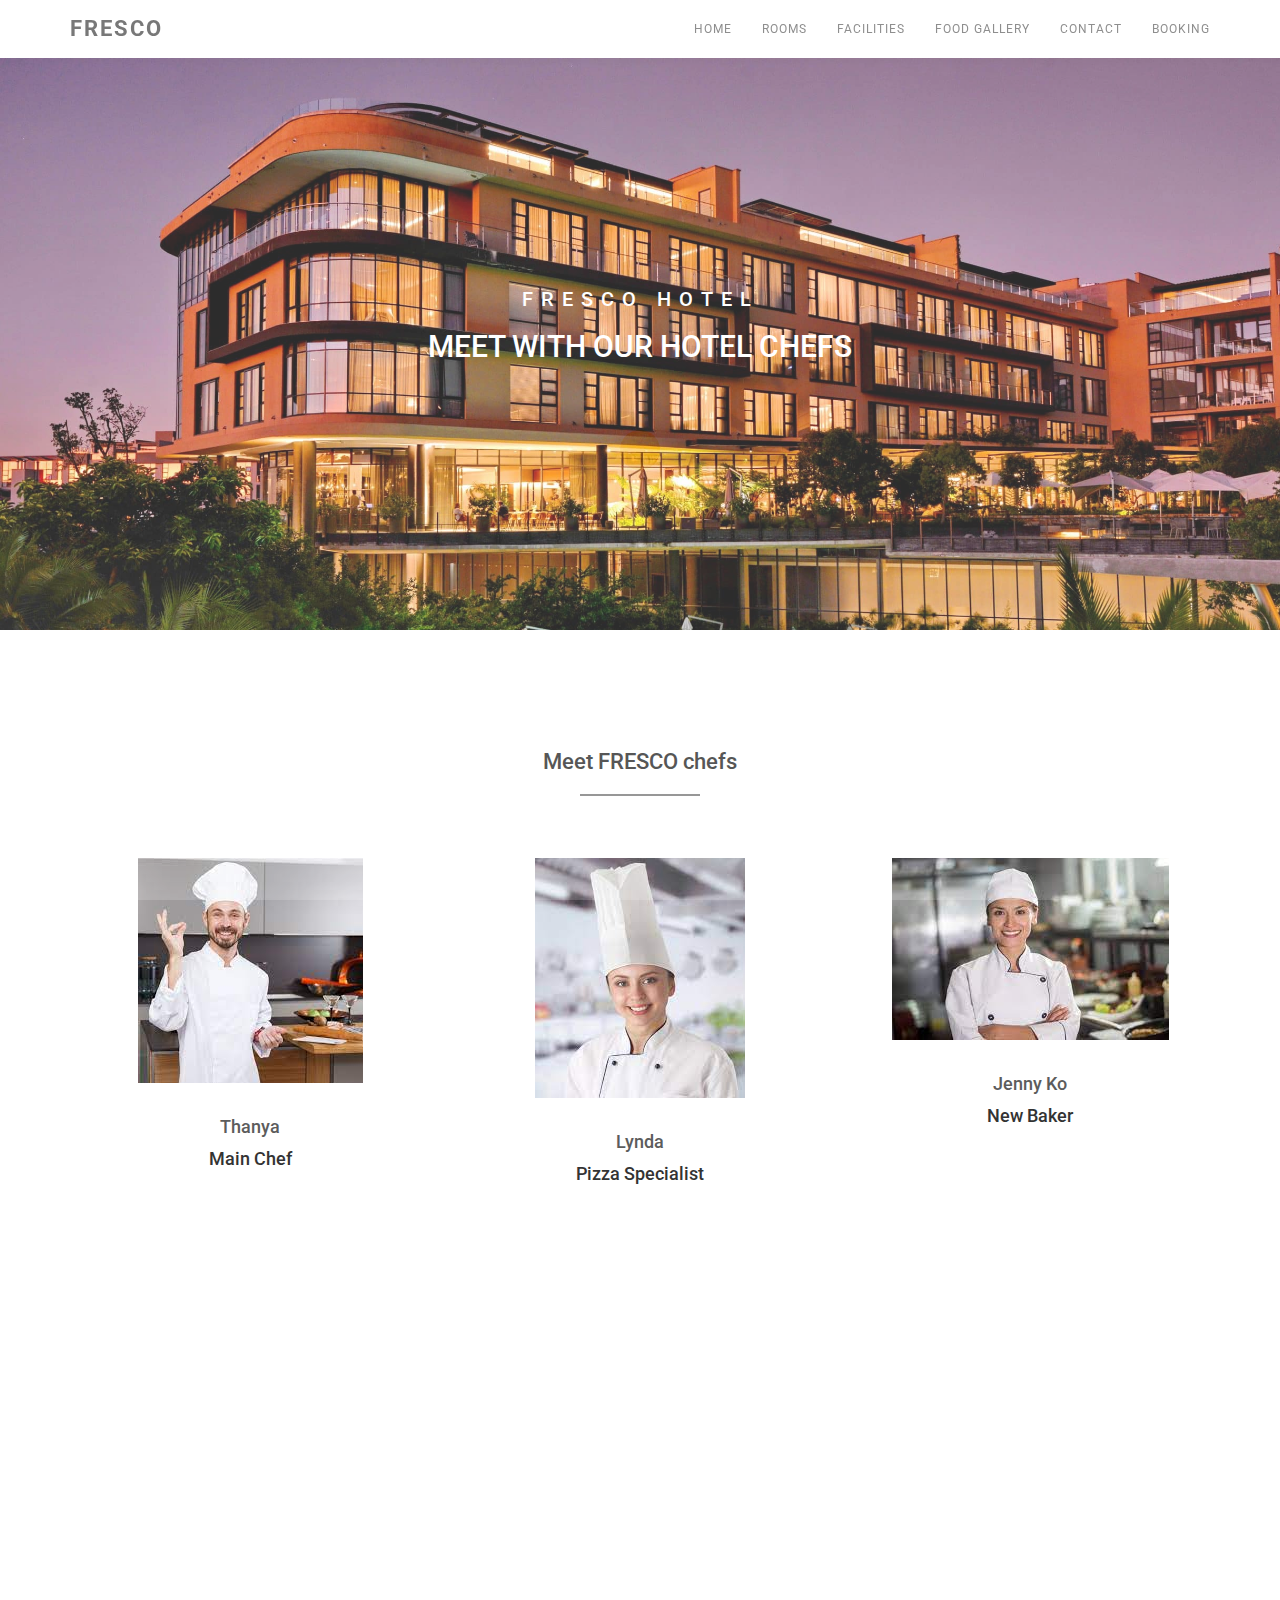
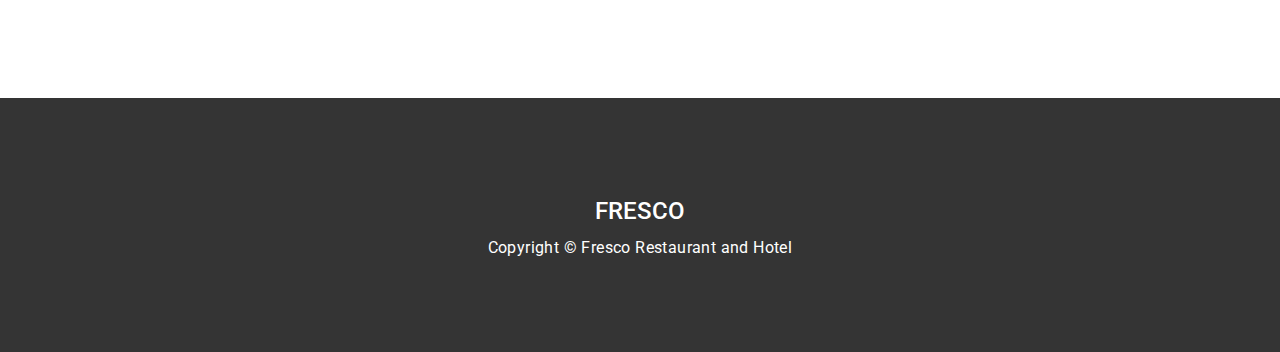
<file: team.html>
<!DOCTYPE html>
<html lang="en">
<head>
	<meta charset="utf-8">
	<title>CHEFS</title>

	<meta http-equiv="X-UA-Compatible" content="IE=Edge">
	<meta name="viewport" content="width=device-width, initial-scale=1">
	<meta name="keywords" content="">
	<meta name="description" content="">
<!--

Template 2076 Zentro

http://www.tooplate.com/view/2076-zentro

-->
	<link rel="stylesheet" href="css/bootstrap.min.css">
	<link rel="stylesheet" href="css/animate.min.css">
	<link rel="stylesheet" href="css/font-awesome.min.css">
	<link rel="stylesheet" href="css/nivo-lightbox.css">
	<link rel="stylesheet" href="css/nivo_themes/default/default.css">
	<link rel="stylesheet" href="css/style.css">
	<link href='https://fonts.googleapis.com/css?family=Roboto:400,500' rel='stylesheet' type='text/css'>
</head>
<body>

<!-- preloader section -->
<section class="preloader">
	<div class="sk-spinner sk-spinner-pulse"></div>
</section>

<!-- navigation section -->
<section class="navbar navbar-default navbar-fixed-top" role="navigation">
	<div class="container">
		<div class="navbar-header">
			<button class="navbar-toggle" data-toggle="collapse" data-target=".navbar-collapse">
				<span class="icon icon-bar"></span>
				<span class="icon icon-bar"></span>
				<span class="icon icon-bar"></span>
			</button>
			<a href="#" class="navbar-brand">FRESCO</a>
		</div>
		<div class="collapse navbar-collapse">
			<ul class="nav navbar-nav navbar-right">
				<li><a href="index.html" class="smoothScroll">HOME</a></li>
				<li><a href="rooms.html" class="smoothScroll">ROOMS</a></li>
				<li><a href="facilities.html" class="smoothScroll">FACILITIES</a></li>
				<li><a href="food gallery.html" class="smoothScroll">FOOD GALLERY</a></li>
				
				<li><a href="contact.html" class="smoothScroll">CONTACT</a></li>
				<li><a href="booking.html" class="smoothScroll">BOOKING</a></li>
			</ul>
		</div>
	</div>
</section>


<!-- home section -->
<section id="home" class="parallax-section">
	<div class="container">
		<div class="row">
			<div class="col-md-12 col-sm-12">
				<h1>FRESCO HOTEL</h1>
				<h2>MEET WITH OUR HOTEL CHEFS</h2>
			</div>
		</div>
	</div>		
</section>

<!-- team section -->
<section id="team" class="parallax-section">
	<div class="container">
		<div class="row">
			<div class="col-md-offset-2 col-md-8 col-sm-12 text-center">
				<h1 class="heading">Meet FRESCO chefs</h1>
				<hr>
			</div>
			<div class="col-md-4 col-sm-4 wow fadeInUp" data-wow-delay="0.3s">
				<img src="images/team11.jpg" class="img-responsive center-block" alt="team img">
				<h4>Thanya</h4>
				<h3>Main Chef</h3>
			</div>
			<div class="col-md-4 col-sm-4 wow fadeInUp" data-wow-delay="0.6s">
				<img src="images/team22.jpg" class="img-responsive center-block" alt="team img">
				<h4>Lynda</h4>
				<h3>Pizza Specialist</h3>
			</div>
			<div class="col-md-4 col-sm-4 wow fadeInUp" data-wow-delay="0.9s">
				<img src="images/team333.jpg" class="img-responsive center-block" alt="team img">
				<h4>Jenny Ko</h4>
				<h3>New Baker</h3>
			</div>
		</div>
	</div>
</section>

<!-- footer section -->
<footer class="parallax-section">
	<div class="container">
		<div class="row">
			<div class="col-md-4 col-sm-4 wow fadeInUp" data-wow-delay="0.6s">
				<h2 class="heading">Contact Info.</h2>
				<div class="ph">
					<p><i class="fa fa-phone"></i> Phone</p>
					<h4>+92-080-0760558</h4>
				</div>
				<div class="address">
					<p><i class="fa fa-map-marker"></i> Our Location</p>
					<h4>Lahore, Pakistan</h4>
				</div>
			</div>
			<div class="col-md-4 col-sm-4 wow fadeInUp" data-wow-delay="0.6s">
				<h2 class="heading">Open Hours</h2>
					<p>Sunday <span>10:30 AM - 10:00 PM</span></p>
					<p>Mon-Fri <span>9:00 AM - 8:00 PM</span></p>
					<p>Saturday <span>11:30 AM - 10:00 PM</span></p>
			</div>
			<div class="col-md-4 col-sm-4 wow fadeInUp" data-wow-delay="0.6s">
				<h2 class="heading">Follow Us</h2>
				<ul class="social-icon">
					<li><a href="#" class="fa fa-facebook wow bounceIn" data-wow-delay="0.3s"></a></li>
					<li><a href="#" class="fa fa-twitter wow bounceIn" data-wow-delay="0.6s"></a></li>
					<li><a href="#" class="fa fa-behance wow bounceIn" data-wow-delay="0.9s"></a></li>
					<li><a href="#" class="fa fa-dribbble wow bounceIn" data-wow-delay="0.9s"></a></li>
					<li><a href="#" class="fa fa-github wow bounceIn" data-wow-delay="0.9s"></a></li>
				</ul>
			</div>
		</div>
	</div>
</footer>


<!-- copyright section -->
<section id="copyright">
	<div class="container">
		<div class="row">
			<div class="col-md-12 col-sm-12">
				<h3>FRESCO</h3>
				<p>Copyright © Fresco Restaurant and Hotel
                

			</div>
		</div>
	</div>
</section>

<!-- JAVASCRIPT JS FILES -->	
<script src="js/jquery.js"></script>
<script src="js/bootstrap.min.js"></script>
<script src="js/jquery.parallax.js"></script>
<script src="js/smoothscroll.js"></script>
<script src="js/nivo-lightbox.min.js"></script>
<script src="js/wow.min.js"></script>
<script src="js/custom.js"></script>

</body>
</html>
</file>
<file: css/style.css>
/*

Template 2076 Zentro

http://www.tooplate.com/view/2076-zentro

*/

body
	{
		background: #ffffff;
    font-family: 'Roboto', sans-serif;
    font-weight: 400;
    position: relative;
	}

.heading {
  font-size: 22px;
  font-weight: 500;
}

.subheading {
  font-size: 16px;
  padding-bottom: 60px;
}

p {
  color: #848484;
  font-weight: 400;
  font-size: 16px;
  letter-spacing: 0.4px;
  line-height: 28px;
}

hr {
	border-top: 2px solid #828282;
	width: 120px;
}

#menu, #gallery, #team {
	padding-top: 100px;
	padding-bottom: 100px;
}
#menu, #contact {
  background: #f0f0f0;
}

.parallax-section {
  background-attachment: fixed !important;
  background-size: cover !important;
}

/* preloader section */
.preloader  {
        position: fixed;
        top: 0;
        left: 0;
        width: 100%;
        height: 100%;
        z-index: 99999;
        display: -webkit-flex;
        display: -ms-flexbox;
        display: flex;
        -webkit-flex-flow: row nowrap;
            -ms-flex-flow: row nowrap;
                flex-flow: row nowrap;
        -webkit-justify-content: center;
            -ms-flex-pack: center;
                justify-content: center;
        -webkit-align-items: center;
            -ms-flex-align: center;
                align-items: center;
        background: none repeat scroll 0 0 #fff;
    }
.sk-spinner-pulse {
  width: 40px;
  height: 40px;
  background-color: #F6D76B;
  border-radius: 100%;
  -webkit-animation: sk-pulseScaleOut 1s infinite ease-in-out;
          animation: sk-pulseScaleOut 1s infinite ease-in-out; }

@-webkit-keyframes sk-pulseScaleOut {
  0% {
    -webkit-transform: scale(0);
            transform: scale(0); }
  100% {
    -webkit-transform: scale(1);
            transform: scale(1);
    opacity: 0; } }

@keyframes sk-pulseScaleOut {
  0% {
    -webkit-transform: scale(0);
            transform: scale(0); }
  100% {
    -webkit-transform: scale(1);
            transform: scale(1);
    opacity: 0; } }


/* start navigation */
.navbar-default {
  background: #ffffff;
  box-shadow: 0px 2px 8px 0px rgba(50, 50, 50, 0.04);
  border: none;
  margin-bottom: 0;
}
.navbar-brand, .navbar-nav li a {
  line-height: 28px;
}
.navbar-default .navbar-brand  {
  color: #5C5C5C;
  font-size: 22px;
  font-weight: bold;
  letter-spacing: 2px;
}
.navbar-default .navbar-nav li a {
  font-size: 12px;
  letter-spacing: 1px;
}

/* home section */
#home {
  background: url('../images/h1.jpg') 50% 0 repeat-y fixed;
  -webkit-background-size: cover;
  background-size: cover;
  background-position: center;
  color: #ffffff;
  display: -webkit-box;
  display: -webkit-flex;
  display: -ms-flexbox;
  display: flex;
  -webkit-box-align: center;
  -webkit-align-items: center;
      -ms-flex-align: center;
          align-items: center;
  height: 70vh;
  text-align: center;
}
#home h1 {
  font-size: 20px;
  letter-spacing: 8px;
  font-style: normal;
  padding-top: 10px;
}
#home .btn {
  background: transparent;
  border-radius: 0;
  border: 3px solid #ffffff;
  color: #ffffff;
  font-weight: bold;
  letter-spacing: 2px;
  padding: 16px 42px;
  margin-top: 40px;
  transition: all 0.4s ease-in-out;
}
#home .btn:hover {
  background: #ffffff;
  color: #202020;
}

/* team section */
#team {
  text-align: center;
}
#team h3 {
  font-size: 18px;
  line-height: 4px;
}
#team h4 {
  color: #5C5C5C;
  padding-top: 24px;
}
#team .col-md-4 {
 padding-top: 42px;
}

/* menu section */
#menu h4 {
	line-height: 1.5;
}
#menu .col-md-8 {
  padding-bottom: 42px;
}
#menu .col-md-6 {
  padding-bottom: 18px;
}
#menu span {
  color: #5C5C5C;
}

/* gallery section */
#gallery {
  padding-top: 80px;
  padding-bottom: 80px;
}
#gallery .col-md-4 {
  padding-top: 52px;
}
#gallery img {
  width: 100%;
  padding-bottom: 18px;
}
#gallery .col-md-4 div {
  position: relative;
  bottom: 18px;
  padding-bottom: 12px;
}
#gallery h3 {
  font-size: 18px;
  line-height: 8px;
}

/* contact section */
#contact {
  padding-top: 80px;
  padding-bottom: 100px;
}
#contact .col-md-8 {
  margin-bottom: 32px;
}
#contact .form-control {
  background: #ffffff;
  border: none;
  border-radius: 0;
  box-shadow: none;
  margin-top: 10px;
  margin-bottom: 10px;
  transition: all 0.4s ease-in-out;
}
#contact .form-control:focus {
  border-color: #f9f9f9;
}
#contact input {
  height: 48px;
}
#contact input[type="submit"] {
  background: transparent;
  border: 2px solid #999;
  border-radius: 10px;
  letter-spacing: 2px;
  margin-top: 12px;
  height: 50px;
}
#contact input[type="submit"]:hover {
  background: #999;
  color: #ffffff;
}

/* footer section */
footer {
  background: url('../images/footer-bg.jpg') 50% 0 repeat-y fixed;
  -webkit-background-size: cover;
  background-size: cover;
  background-position: center;
  color: #ffffff;
  padding-top: 80px;
  padding-bottom: 80px;
}
footer h2 {
  padding-bottom: 14px;
}
footer h3 {
  padding-top: 8px;
}
footer p {
  color: #ffffff;
}
footer span {
  font-weight: bold;
  padding-left: 24px;
}
footer .ph, footer .address {
  padding-top: 12px;
  padding-bottom: 12px;
}
footer .fa {
  font-size: 12px;
  padding-right: 10px;
}

/* social icon */
.social-icon {
  padding: 0;
}
.social-icon li {
  list-style: none;
  display: inline-block;
  padding: 0;
}
.social-icon li a {
  background: #f0f0f0;
  border-radius: 50%;
  color: #5C5C5C;
  font-size: 16px;
  width: 48px;
  height: 48px;
  line-height: 48px;
  text-align: center;
  text-decoration: none;
  transition: all 0.4s ease-in-out;
  margin-top: 12px;
  margin-right: 16px;
  top: 0;
  position: relative;
  padding: 0;
}
.social-icon li a:hover {
  background: #F6D76B;
  top: 5px;
}

/* copyright section */
#copyright {
  background: #343434;
  color: #ffffff;
  padding-top: 80px;
  padding-bottom: 80px;
  text-align: center;
}
#copyright p {
  color: #ffffff;
}
#copyright a {
  color: #ffffff;
}
#copyright a:hover {
  color: #FF0;
}

.error{
  width: 92%; 
  margin: 0px auto; 
  padding: 10px; 
  border: 1px solid #a94442; 
  color: #a94442; 
  background: #f2dede; 
  border-radius: 5px; 
  text-align: left;
}
</file>
<file: css/nivo_themes/default/default.css>
/*
 * Nivo Lightbox Default Theme v1.0
 * http://dev7studios.com/nivo-lightbox
 *
 * Copyright 2013, Dev7studios
 * Free to use and abuse under the MIT license.
 * http://www.opensource.org/licenses/mit-license.php
 */
 
.nivo-lightbox-theme-default.nivo-lightbox-overlay { 
	background: #666;
	background: rgba(0,0,0,0.6); 
}
.nivo-lightbox-theme-default .nivo-lightbox-content.nivo-lightbox-loading { background: url(loading.gif) no-repeat 50% 50%; }

.nivo-lightbox-theme-default .nivo-lightbox-nav {
	top: 10%;
	width: 8%;
	height: 80%;
	text-indent: -9999px;
	background-repeat: no-repeat;
	background-position: 50% 50%;
	opacity: 0.5;
}
.nivo-lightbox-theme-default .nivo-lightbox-nav:hover { 
	opacity: 1; 
	background-color: rgba(0,0,0,0.5);
}
.nivo-lightbox-theme-default .nivo-lightbox-prev { 
	background-image: url(prev.png); 
	border-radius: 0 3px 3px 0;
}
.nivo-lightbox-theme-default .nivo-lightbox-next { 
	background-image: url(next.png); 
	border-radius: 3px 0 0 3px;
}

.nivo-lightbox-theme-default .nivo-lightbox-close {
	display: block;
	background: url(close.png) no-repeat;
	width: 48px;
	height: 48px;
	text-indent: -9999px;
	padding: 5px;
	opacity: 0.5;
}
.nivo-lightbox-theme-default .nivo-lightbox-close:hover { opacity: 1; }

.nivo-lightbox-theme-default .nivo-lightbox-title-wrap { bottom: -7%; }
.nivo-lightbox-theme-default .nivo-lightbox-title {
	font: 14px/20px 'Helvetica Neue', Helvetica, Arial, sans-serif;
	font-style: normal;
	font-weight: normal;
	background: #000;
	color: #fff;
	padding: 7px 15px;
	border-radius: 30px;
}

.nivo-lightbox-theme-default .nivo-lightbox-image img {
	background: #fff;
	-webkit-box-shadow: 0px 1px 1px rgba(0,0,0,0.4);
	        box-shadow: 0px 1px 1px rgba(0,0,0,0.4);
}
.nivo-lightbox-theme-default .nivo-lightbox-ajax,
.nivo-lightbox-theme-default .nivo-lightbox-inline {
	background: #fff;
	padding: 40px;
	-webkit-box-shadow: 0px 1px 1px rgba(0,0,0,0.4);
	        box-shadow: 0px 1px 1px rgba(0,0,0,0.4);
}

@media (-webkit-min-device-pixel-ratio: 1.3),
       (-o-min-device-pixel-ratio: 2.6/2),
       (min--moz-device-pixel-ratio: 1.3),
       (min-device-pixel-ratio: 1.3),
       (min-resolution: 1.3dppx) {

	.nivo-lightbox-theme-default .nivo-lightbox-content.nivo-lightbox-loading { 
		background-image: url(loading@2x.gif); 
		-webkit-background-size: 32px 32px; 
		        background-size: 32px 32px;
	}
	.nivo-lightbox-theme-default .nivo-lightbox-prev { 
		background-image: url(prev@2x.png); 
		-webkit-background-size: 48px 48px; 
		        background-size: 48px 48px;
	}
	.nivo-lightbox-theme-default .nivo-lightbox-next { 
		background-image: url(next@2x.png); 
		-webkit-background-size: 48px 48px; 
		        background-size: 48px 48px;
	}
	.nivo-lightbox-theme-default .nivo-lightbox-close { 
		background-image: url(close@2x.png); 
		-webkit-background-size: 16px 16px; 
		        background-size: 16px 16px;
	}
	
}
</file>
